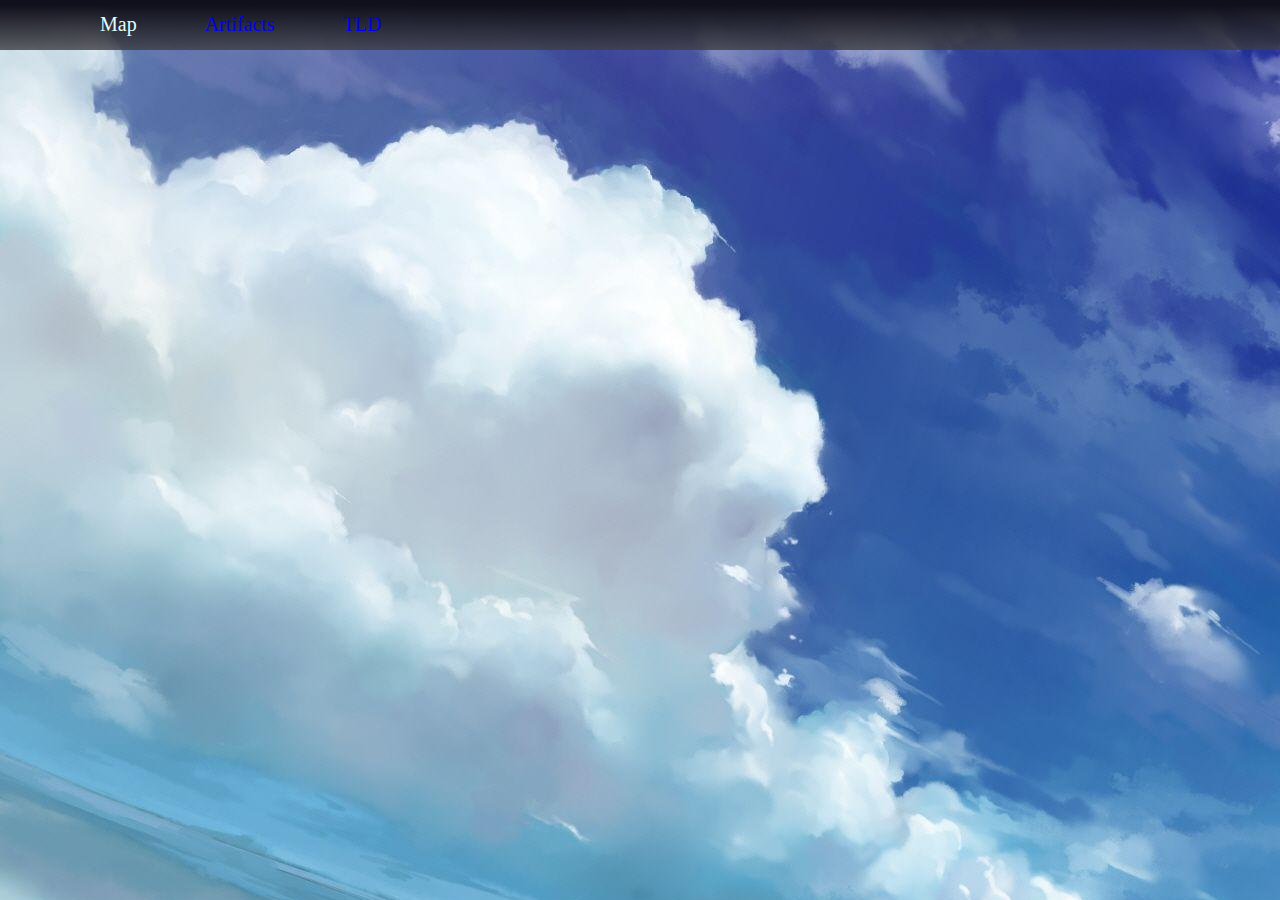
<file: index.html>
<!DOCTYPE html>
<html lang="es">
  <head>
    <meta charset="UTF-8" />
    <meta http-equiv="X-UA-Compatible" content="IE=edge" />
    <meta name="viewport" content="width=device-width, initial-scale=1.0" />
    <link rel="stylesheet" href="./style.css" />
    <link rel="preconnect" href="https://fonts.googleapis.com" />
    <script src="./main.js" defer type="module"></script>
    <title>The Lost Divinity</title>
  </head>
  <body>
    <header class="TopMenu">
      <ul class="TopMenuOptions">
        <li>Map</li>
        <li><a href="./Artifacts/index.html">Artifacts</a></li>
        <li><a href="index.html"> TLD </a></li>
      </ul>
    </header>
    <div class="BannerAnim" id="BannerParent">
      <canvas id="BannerCanvas" width="600px" height="200px"></canvas>
      <h1>The lost Divinity</h1>
    </div>
    <p class="Quote" id="Quote">
      Legends remain victorious in the spite of history. <i>-Ɐ</i>
    </p>
  </body>
</html>
</file>
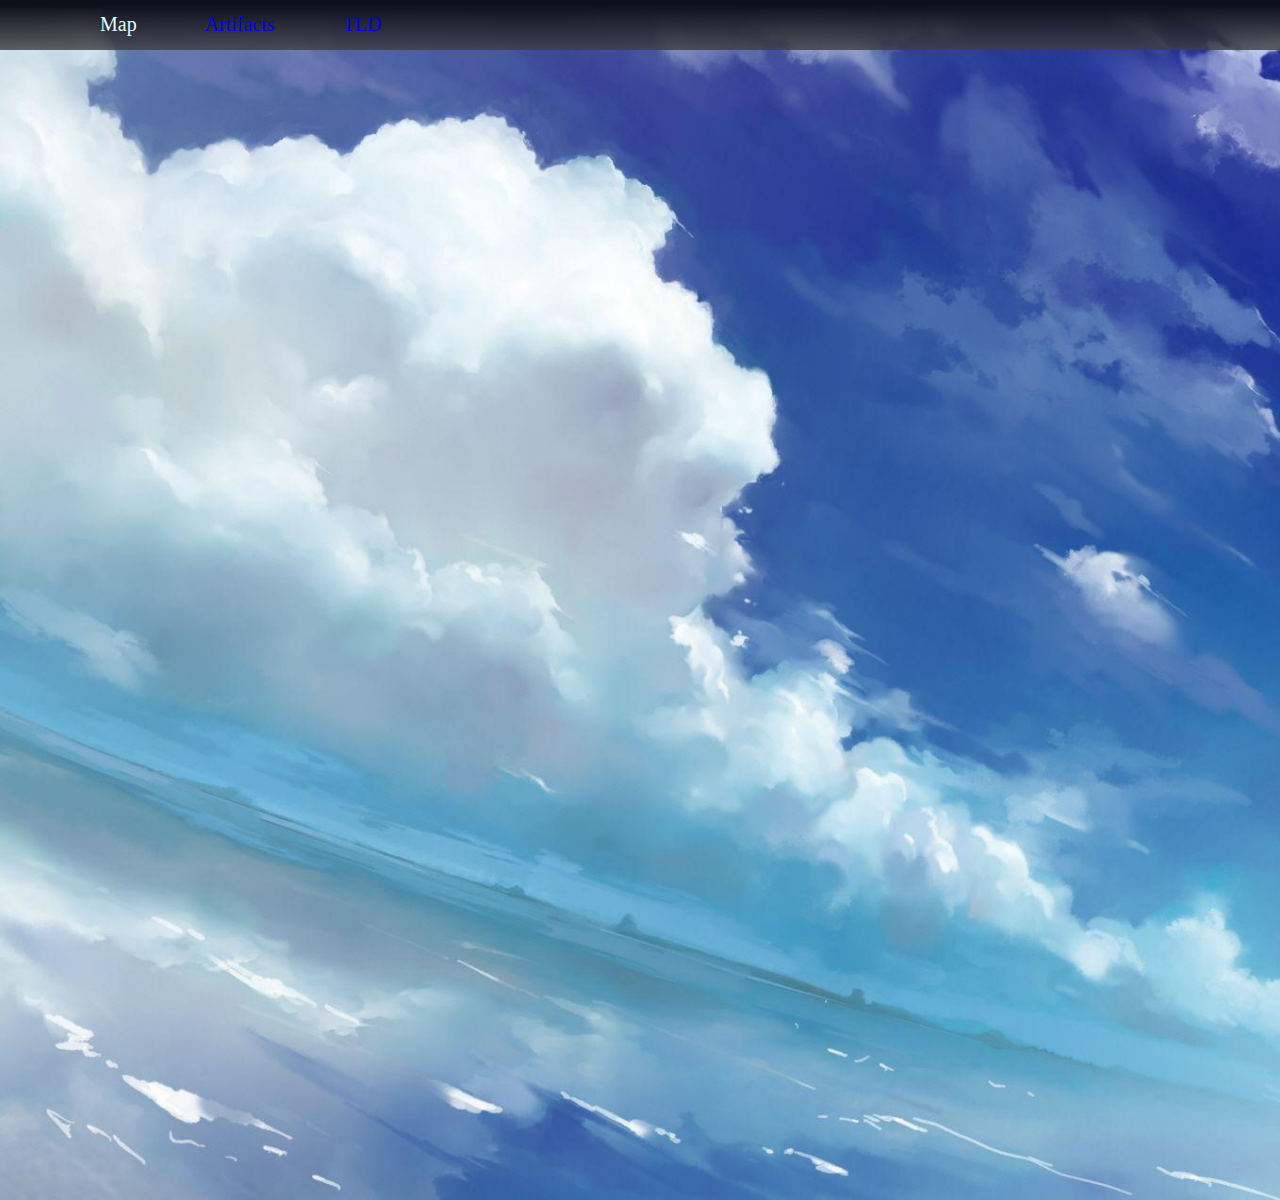
<file: Artifacts/index.html>
<!DOCTYPE html>
<html lang="es">
  <head>
    <meta charset="UTF-8" />
    <meta http-equiv="X-UA-Compatible" content="IE=edge" />
    <meta name="viewport" content="width=device-width, initial-scale=1.0" />
    <link rel="stylesheet" href="./style.css" />
    <link rel="preconnect" href="https://fonts.googleapis.com" />
    <script src="./main.js" defer></script>
    <title>The Lost Divinity</title>
  </head>
  <body>
    <header class="TopMenu">
      <ul class="TopMenuOptions">
        <li>Map</li>
        <li><a href="./index.html">Artifacts</a></li>
        <li><a href="../index.html">TLD</a></li>
      </ul>
    </header>

    <div class="container">
      <div class="card OceanOmenCard">
        <canvas class="decocanv" width="350px" height="550px"></canvas>
        <p class="cardTitle">Ocean's Omen</p>
        <p class="cardDescription">
          This weapon carries the entire force of the Ocean and it grows with
          its wielder. The more in tune the wielder is with the ocean then
          easier is to canalyze its power.
        </p>
        <a href="./Ocean's Omen/index.html" class="cardLink">More</a>
      </div>

      <div class="card CrownOfMemoriesCard">
        <canvas class="decocanv" width="350px" height="550px"></canvas>
        <p class="cardTitle">Crown of Memories</p>
        <p class="cardDescription">
          The crown of memories is a very cryptic artifact. Nobody knows where
          it comes from or how it was generated. It seems to carry the power to
          handle the true chaos nature comes with.
        </p>
        <a href="./Crown of Memories/index.html" class="cardLink">More</a>
      </div>

      <div class="card">
        <canvas class="decocanv" width="350px" height="550px"></canvas>
        <p class="cardTitle">Beast's Soul</p>
        <p class="cardDescription">
          Forged by one of the descendants of the goddess Iridia it seem to be a
          weapon capable of adaptation and versatilty. It's said to carry the
          souls of the beast that are slayed with its blade.
        </p>
        <a href="./Crown of Memories/index.html" class="cardLink">More</a>
      </div>

      <div class="card">
        <canvas class="decocanv" width="350px" height="550px"></canvas>
        <p class="cardTitle">Iridian Rifle</p>
        <p class="cardDescription">
          Forged by one of the descendants of the goddess Iridia it seem to
          carry the power to adapt and overcome. It seem that this technology
          can evolve as if it were a living organism.
        </p>
        <a href="./Crown of Memories/index.html" class="cardLink">More</a>
      </div>

      <div class="card">
        <canvas class="decocanv" width="350px" height="550px"></canvas>
        <p class="cardTitle">Veil of Constelations</p>
        <p class="cardDescription">
          A cloth made from what seems to be the fabric of Space. The result of
          the old art of Star weaving. It seems to carry the power of the Stars
          within the fabric itself.
        </p>
        <a href="./Crown of Memories/index.html" class="cardLink">More</a>
      </div>
      <div class="card">
        <canvas class="decocanv" width="350px" height="550px"></canvas>
        <p class="cardTitle">Stopwatch of Areth</p>
        <p class="cardDescription">
          A simple Stopwatch that seems to be non functional. It is said that comes from Areth itself those who carry it seem to get a hold of time deep beyond understanding
        </p>
        <a href="./Crown of Memories/index.html" class="cardLink">More</a>
      </div>
      <div class="card">
        <canvas class="decocanv" width="350px" height="550px"></canvas>
        <p class="cardTitle">Tome of the Sands</p>
        <p class="cardDescription">
         A crumbling tome made out of sand. It is said the the stories in this tome are deeply related to the forgotten god of Val'HaZaak and its realm over life and death.
        </p>
        <a href="./Crown of Memories/index.html" class="cardLink">More</a>
      </div>
      <div class="card">
        <canvas class="decocanv" width="350px" height="550px"></canvas>
        <p class="cardTitle">Soul of Mechonis</p>
        <p class="cardDescription">
         Thos who carry it soul seems to be able to transmute into unspeakable things. It is unknown where does this comes from. Rumors say that the Empress is the only one who truly knows.
        </p>
        <a href="./Crown of Memories/index.html" class="cardLink">More</a>
      </div>
    </div>
  </body>
</html>
</file>
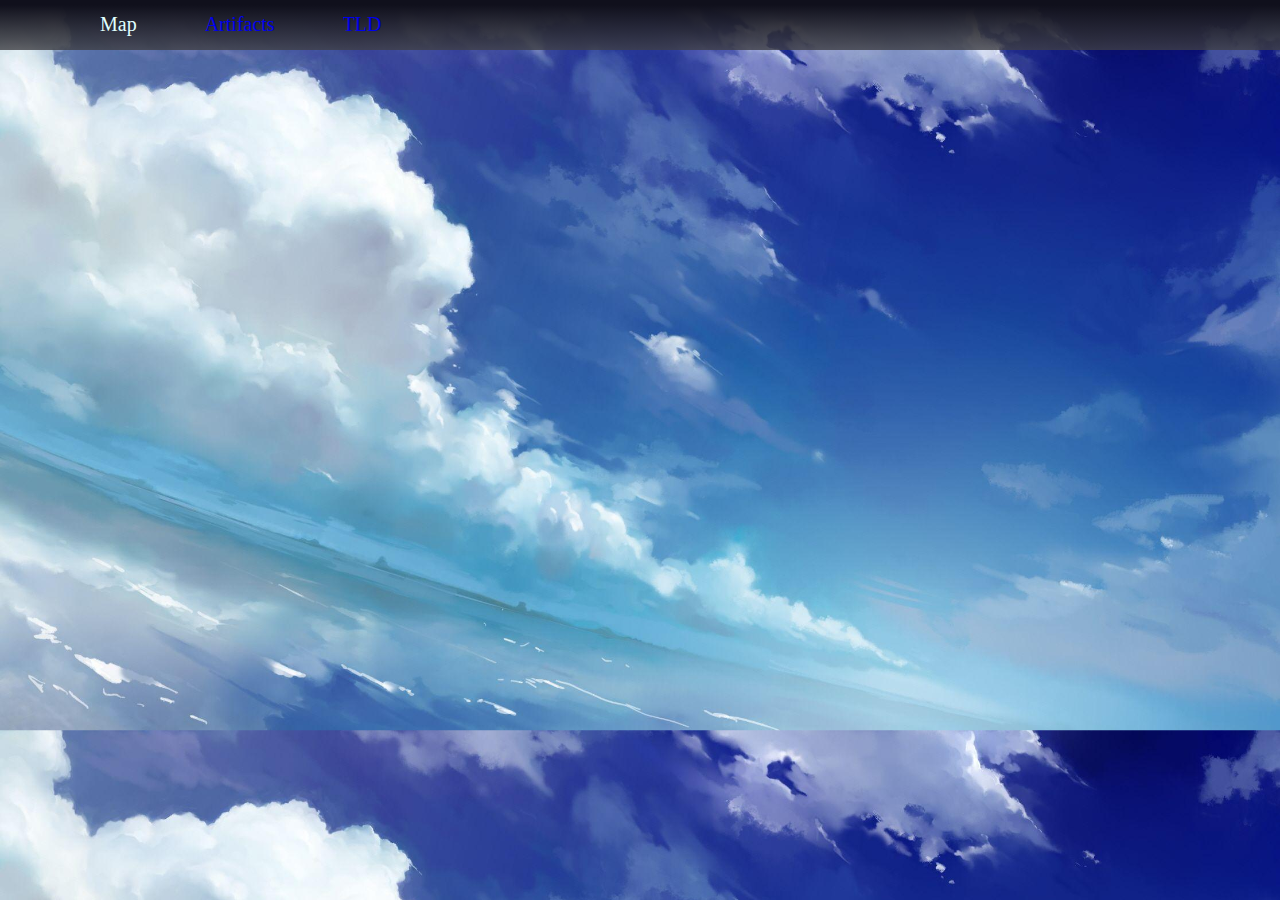
<file: DailyHunt/index.html>
<!DOCTYPE html>
<html lang="es">
  <head>
    <meta charset="UTF-8" />
    <meta http-equiv="X-UA-Compatible" content="IE=edge" />
    <meta name="viewport" content="width=device-width, initial-scale=1.0" />
    <link rel="stylesheet" href="./style.css" />
    <link rel="preconnect" href="https://fonts.googleapis.com" />
    <script src="./main.js" defer type="module"></script>
    <title>The Lost Divinity</title>
  </head>
  <body>
    <header class="TopMenu">
      <ul class="TopMenuOptions">
        <li>Map</li>
        <li><a href="./index.html">Artifacts</a></li>
        <li><a href="../index.html">TLD</a></li>
      </ul>
    </header>

    <div class="container">

    </div>
  </body>
</html>
</file>
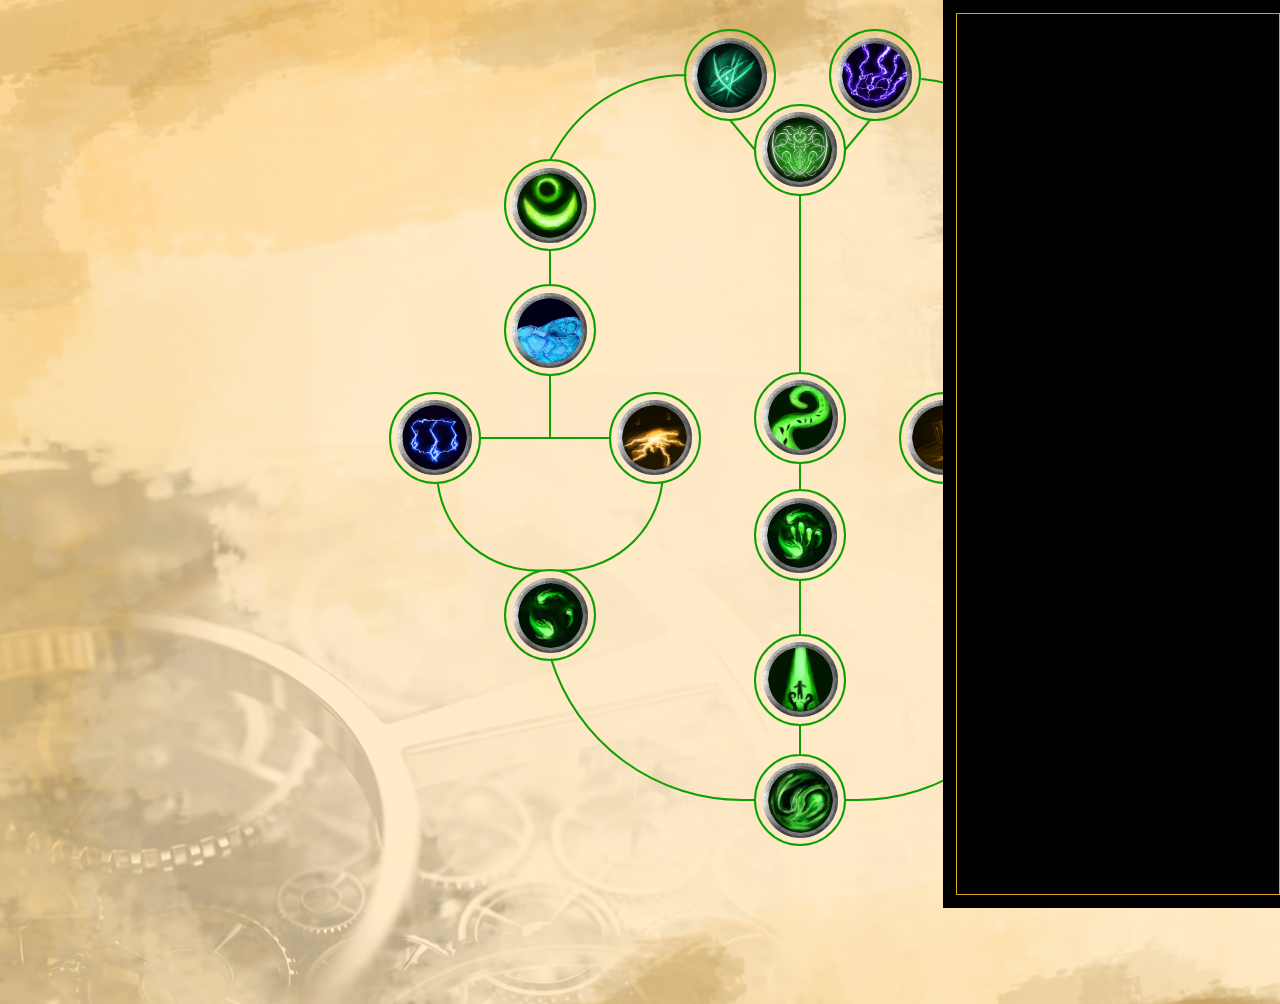
<file: Artifacts/Crown of Memories/index.html>
<!DOCTYPE html>
<html lang="en">
  <head>
    <meta charset="UTF-8" />
    <meta http-equiv="X-UA-Compatible" content="IE=edge" />
    <meta name="viewport" content="width=device-width, initial-scale=1.0" />
    <link rel="stylesheet" href="./main.css" />
    <script src="./main.js" defer type="module"></script>
    <title>Crown of Memories</title>
  </head>
  <body>
    <div class="Wrapper">
      <div class="MainContent">
        <canvas id="myCanvas" width="1600px" height="1000px" min-height="1000px"> </canvas>
        <button class="SkillButton" id="NaturesEcho"></button>
        <button class="SkillButton" id="CallOfNature"></button>
        <button class="SkillButton" id="AirPressure"></button>
        <button class="SkillButton" id="Disruption"></button>
        <button class="SkillButton" id="DivineSaber"></button>
        <button class="SkillButton" id="EarthSurge"></button>
        <button class="SkillButton" id="ElectricSeal"></button>
        <button class="SkillButton" id="GuardianCircle"></button>
        <button class="SkillButton" id="IcePrison"></button>
        <button class="SkillButton" id="LapidisStele"></button>
        <button class="SkillButton" id="Moonfall"></button>
        <button class="SkillButton" id="NaturesChaos"></button>
        <button class="SkillButton" id="NaturesEquinox"></button>
        <button class="SkillButton" id="NaturesOrder"></button>
        <button class="SkillButton" id="NaturesChosen"></button>
        <button class="SkillButton" id="NaturesFavor"></button>
        <button class="SkillButton" id="OdeToTheWind"></button>
      </div>
      <div class="SideBar">
        <p class="SpellTitle AnimBase FadeIn">Crown of Memories</p>
        <img class="SpellImage AnimBase FadeIn" src="./assets/NatureEchoes.png" alt="Nature's Echoes">
        <p class="SpellText AnimBase FadeIn" id="SpellSchool"></p>
        <p class="SpellText AnimBase FadeIn" id="SpellCast"></P>
        <p class="SpellText AnimBase FadeIn" id="SpellRange"></p>
        <p class="SpellText AnimBase FadeIn" id="SpellComponent"></p>
        <p class="SpellText AnimBase FadeIn" id="SpellDuration"></p>
        <p class="SpellText AnimBase FadeIn" id="SpellDescription">The crown of memories is a very cryptic artifact. Nobody knows where it comes from or how it was generated. It is told in myths and legends that is a power bestowed by the mother nature. It seems to carry the memories of their avatar along with the power to handle the true chaos nature comes with.Not even the greatest scholars from Eleutheria know why or how this is power is bestowed upon mortals. It is believed that the crown carries the memory of nature itself.</p>
        <p class="SpellText AnimBase FadeIn" id="SpellPoints"></p>
        <p class="SpellText AnimBase FadeIn" id="SpellRequirement"></p>
        <p class="BackLink AnimBase FadeIn"><a href="../../index.html">TLD</a></p>
      </div>
    </div>
  </body>
</html>
</file>
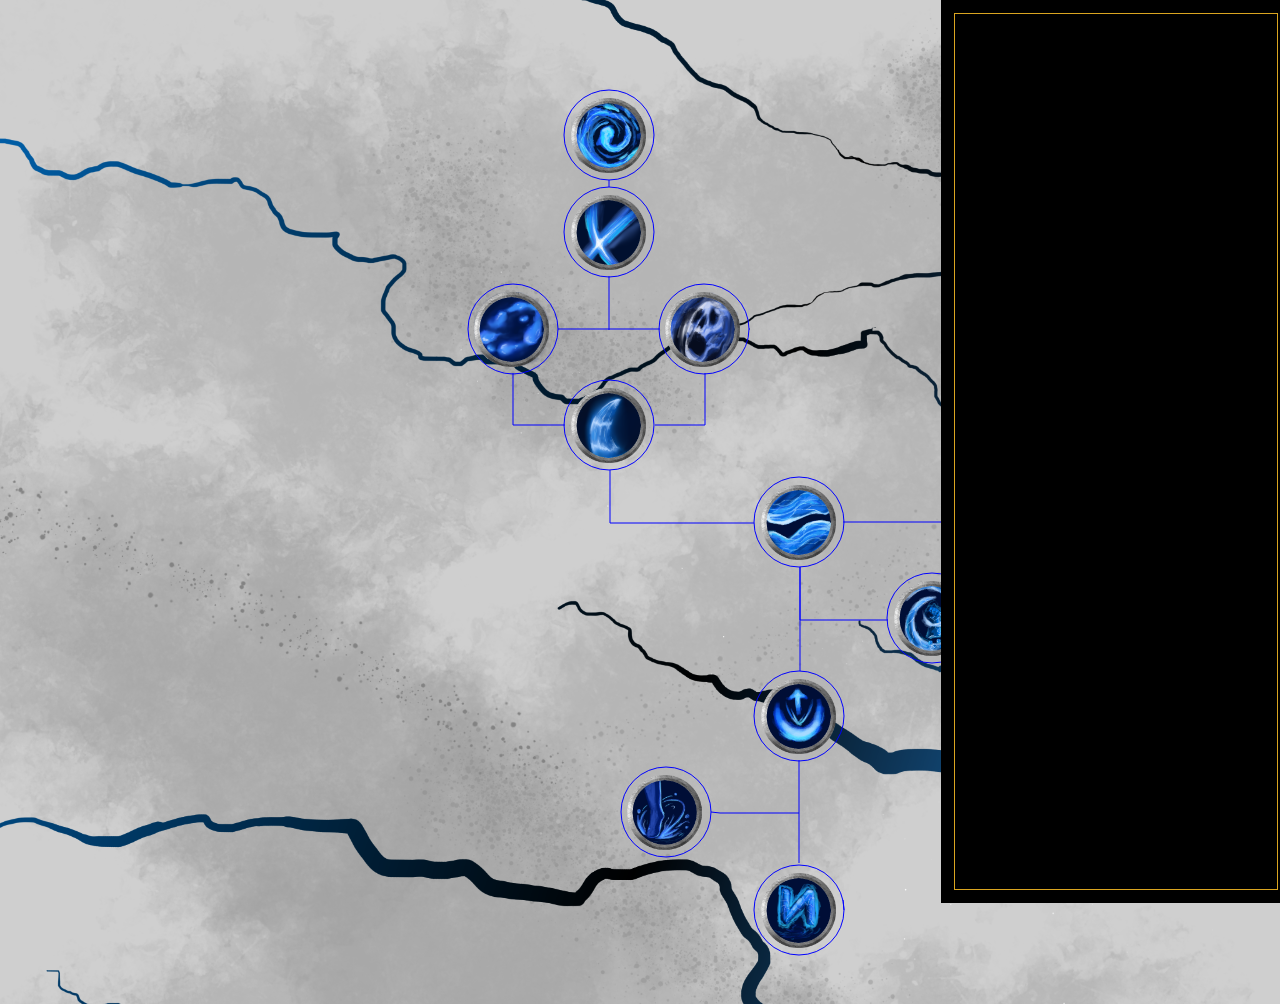
<file: Artifacts/Ocean's Omen/index.html>
<!DOCTYPE html>
<html lang="en">
  <head>
    <meta charset="UTF-8" />
    <meta http-equiv="X-UA-Compatible" content="IE=edge" />
    <meta name="viewport" content="width=device-width, initial-scale=1.0" />
    <link rel="stylesheet" href="./main.css" />
    <script src="./main.js" defer type="module"></script>
    <title>Ocean's Omen</title>
  </head>
  <body>
    <div class="Wrapper">
      <div class="MainContent">
        <canvas id="myCanvas" width="1200px" height="1000px" min-height="1000px"> </canvas>
        <button class="SkillButton" id="FlowOfWater"></button>
        <button class="SkillButton" id="WaterSoul"></button>
        <button class="SkillButton" id="ZelialBlessing"></button>
        <button class="SkillButton" id="WaterSelf"></button>
        <button class="SkillButton" id="WaterTerrain"></button>
        <button class="SkillButton" id="AquaJet"></button>
        <button class="SkillButton" id="Hyponatremia"></button>
        <button class="SkillButton" id="Dissecation"></button>
        <button class="SkillButton" id="WaterRend"></button>
        <button class="SkillButton" id="PonderousDownpour"></button>
        <button class="SkillButton" id="WaterFilm"></button>
        <button class="SkillButton" id="WaterArmor"></button>
        <button class="SkillButton" id="SteamScreen"></button>
        <button class="SkillButton" id="WaterDome"></button>
      </div>
      <div class="SideBar">
        <p class="SpellTitle AnimBase FadeIn">Ocean's Omen</p>
        <img class="SpellImage AnimBase FadeIn" src="./assets/FlowOfWater.png" alt="Flow of Water Icon">
        <p class="SpellText AnimBase FadeIn" id="SpellSchool"></p>
        <p class="SpellText AnimBase FadeIn" id="SpellCast"></P>
        <p class="SpellText AnimBase FadeIn" id="SpellRange"></p>
        <p class="SpellText AnimBase FadeIn" id="SpellComponent"></p>
        <p class="SpellText AnimBase FadeIn" id="SpellDuration"></p>
        <p class="SpellText AnimBase FadeIn" id="SpellDescription">The Ocean's Omen is a legendary weapon carried by the founder of Zenakk. It is told that this weapon is shapeless and it's form is born from the tides of the weapon holder. This weapon carries the entire force of the Ocean and it grows with its wielder. The more in tune the wielder is with the ocean then easier is to canalyze its power. When one becomes one with the waves then the true power of this weapon is unlocked.</p>
        <p class="SpellText AnimBase FadeIn" id="SpellPoints"></p>
        <p class="SpellText AnimBase FadeIn" id="SpellRequirement"></p>
        <p class="BackLink AnimBase FadeIn"><a href="../../index.html">TLD</a></p>
      </div>
    </div>
  </body>
</html>
</file>
<file: style.css>
* {
  margin: 0 auto;
  padding: 0px;
}

html {
  overflow-x: hidden;
}

body {
  margin: 0px;
  padding: 0px;
  background-image: url("./Assets/Background.jpg");
  background-size: auto;
}
.TopMenu {
  margin: 0 auto;
  background-image: linear-gradient(
    180deg,
    rgba(16, 16, 28, 1) 10%,
    rgba(63, 63, 68, 0.8) 100%
  );
  height: 50px;
}

.TopMenuOptions {
  margin: 0 auto;
  position: relative;
  top: 25%;
  left: 100px;
}

.TopMenuOptions li {
  margin: 0 auto;
  color: lightcyan;
  text-align: center;
  font-size: 20px;
  display: inline-block;
  margin-right: 5%;
}

.TopMenuOptions a {
  text-decoration: none;
}

.TopMenuOptions a:visited {
  color: lightcyan;
}

.BannerAnim {
  margin: 0 auto;
  width: 600px;
  height: 200px;
  background-color: rgba(0, 0, 0, 0.6);
  position: relative;
  top: 200px;
  border-radius: 10px;
  border: 3px solid goldenrod;
  animation: BannerFadeIn 3s ease forwards;
  opacity: 0%;
}
.Banner {
  margin: 0 auto;
  width: 600px;
  height: 200px;
  background-color: rgba(0, 0, 0, 0.6);
  position: relative;
  top: 200px;
  border-radius: 10px;
  border: 3px solid goldenrod;
}

h1 {
  position: absolute;
  top: 30%;
  left: 20%;
  font-family: Cambria, Cochin, Georgia, Times, "Times New Roman", serif;
  font-size: 48px;
  color: white;
  margin: 0px;
}

.QuoteA {
  margin: 0 auto;
  width: 800px;
  color: white;
  font-size: 24px;
  position: relative;
  top: 250px;
  text-align: center;
  opacity: 0%;
  animation: BannerFadeIn 3s ease 2.5s forwards;
}
.Quote {
  margin: 0 auto;
  width: 800px;
  color: white;
  font-size: 24px;
  position: relative;
  top: 250px;
  text-align: center;
  opacity: 100%;
}

@media screen and (max-width: 1000px) {
  .Banner,
  .BannerAnim {
    scale: 50%;
    left: -25%;
  }

  .Quote,
  .QuoteA {
    width: 400px;
    top: 150px;
    scale: 60%;
  }

  .TopMenuOptions {
    left: 25px;
  }
}
/*
================
ANIMATION BLOCK
================
*/

@keyframes BannerFadeIn {
  from {
    opacity: 0%;
    transform: translateY(100px);
  }

  to {
    opacity: 100%;
    transform: translateY(0px);
  }
}
</file>
<file: Artifacts/style.css>
::-webkit-scrollbar {
  display: none;
}

* {
  margin: auto 0;
  overflow-x: hidden;
}

html {
  margin: 0px;
  padding: 0px;
  overflow-x: hidden;
}

body {
  margin: 0px;
  padding: 0px;
  background-image: url("../Assets/Background.jpg");
  background-size: cover;
}

.TopMenu {
  margin: 0 auto;
  background-image: linear-gradient(
    180deg,
    rgba(16, 16, 28, 1) 10%,
    rgba(63, 63, 68, 0.8) 100%
  );
  height: 50px;
}

.TopMenuOptions {
  margin: 0 auto;
  position: relative;
  top: 25%;
  padding: 0px;
  left: 100px;
}

.TopMenuOptions li {
  margin: 0 auto;
  color: lightcyan;
  text-align: center;
  font-size: 20px;
  display: inline-block;
  margin-right: 5%;
}

.TopMenuOptions a {
  text-decoration: none;
}

.TopMenuOptions a:visited {
  color: lightcyan;
}

.container {
  display: grid;
  height: auto;
  grid-template-columns: repeat(4, 0.5fr);
  grid-gap: 10px;
  grid-auto-rows: 300px, auto;
  margin: 0% 10%;
}

.card {
  margin: 10px;
  width: 350px;
  height: 550px;
  max-width: 400px;
  max-height: 550px;
  background-color: white;
  background-image: url(https://via.placeholder.com/350);
  background-size: 350px 300px;
  background-repeat: no-repeat;
  animation: ArtifactFadeIn 1s ease forwards;
  opacity: 0%;
  border-radius: 5%;
}

.cardDescription,
.cardTitle {
  position: relative;
  top: 60%;
  margin: 5%;
  text-align: justify;
}

.cardTitle {
  font-size: 24px;
}

.cardLink {
  background-color: goldenrod;
  padding: 10px 25px;
  color: white;
  text-decoration: none;
  border-radius: 10px;
  position: relative;
  top: 65%;
  left: 60%;
}

.CrownOfMemoriesCard {
  background-image: url(./Assets/CrownBg.PNG);
}

.OceanOmenCard {
  background-image: url(./Assets/OceanBg.PNG);
}
.decocanv {
  position: absolute;
  z-index: -1;
}

@media screen and (max-width: 1000px) {
  * {
    margin: 0 auto;
    overflow-x: hidden;
  }

  .container {
    display: grid;
    width: 100%;
    margin: 2.5%;
    height: auto;
    grid-template-columns: 1fr;
    grid-gap: 10px;
    grid-auto-rows: 300px, auto;
  }

  .cardLink {
    top: 60%;
    left: 55%;
  }

  .TopMenuOptions {
    left: 25px;
  }
}

@media screen and (max-width: 1000px) and (orientation: landscape) {
  .container {
    margin: 1%;
    grid-template-columns: repeat(2, 1fr);
  }
}
/*
================
ANIMATION BLOCK
================
*/

@keyframes ArtifactFadeIn {
  from {
    opacity: 0%;
    transform: translateX(-100px);
  }

  to {
    opacity: 100%;
    transform: translateX(0px);
  }
}

/* Custom Delays */

.card:nth-child(1) {
  animation-delay: 0.4s;
}
.card:nth-child(2) {
  animation-delay: 0.8s;
}
.card:nth-child(3) {
  animation-delay: 1.2s;
}
.card:nth-child(4) {
  animation-delay: 1.6s;
}
.card:nth-child(5) {
  animation-delay: 2s;
}
.card:nth-child(6) {
  animation-delay: 2.4s;
}
.card:nth-child(7) {
  animation-delay: 2.8s;
}
.card:nth-child(8) {
  animation-delay: 3.2s;
}
</file>
<file: DailyHunt/style.css>
::-webkit-scrollbar {
    display: none;
  }
  
  * {
    margin: auto 0;
    overflow-x: hidden;
  }
  
  html {
    margin: 0px;
    padding: 0px;
    overflow-x: hidden;
  }
  
  body {
    margin: 0px;
    padding: 0px;
    background-image: url("../Assets/Background.jpg");
    background-size: cover;
  }
  
  .TopMenu {
    margin: 0 auto;
    background-image: linear-gradient(
      180deg,
      rgba(16, 16, 28, 1) 10%,
      rgba(63, 63, 68, 0.8) 100%
    );
    height: 50px;
  }
  
  .TopMenuOptions {
    margin: 0 auto;
    position: relative;
    top: 25%;
    padding: 0px;
    left: 100px;
  }
  
  .TopMenuOptions li {
    margin: 0 auto;
    color: lightcyan;
    text-align: center;
    font-size: 20px;
    display: inline-block;
    margin-right: 5%;
  }
  
  .TopMenuOptions a {
    text-decoration: none;
  }
  
  .TopMenuOptions a:visited {
    color: lightcyan;
  }
  
  .container {
    display: grid;
    height: auto;
    grid-template-columns: repeat(3, 0.5fr);
    grid-gap: 10px;
    grid-auto-rows: 300px, auto;
    margin: 0% 10%;
  }
  
  .card {
    margin: 10px;
    width: 350px;
    height: 550px;
    max-width: 400px;
    max-height: 550px;
    background-color: rgba(16, 16, 28, 0.93);
    color: white;
    background-image: url(https://via.placeholder.com/200);
    background-size: 350px 300px;
    background-repeat: no-repeat;
    animation: ArtifactFadeIn 1s ease forwards;
    opacity: 0%;
    border-radius: 5%;
  }
  
  .cardDescription,
  .cardTitle {
    position: relative;
    top: 60%;
    margin: 5%;
    text-align: justify;
  }
  
  .cardTitle {
    font-size: 24px;
  }
  
  .cardLink {
    background-color: goldenrod;
    padding: 10px 25px;
    color: white;
    text-decoration: none;
    border-radius: 10px;
    position: relative;
    top: 65%;
    left: 60%;
  }
  
  .decocanv {
    position: absolute;
    z-index: -1;
  }
  
  @media screen and (max-width: 1000px) {
    * {
      margin: 0 auto;
      overflow-x: hidden;
    }
  
    .container {
      display: grid;
      width: 100%;
      margin: 2.5%;
      height: auto;
      grid-template-columns: 1fr;
      grid-gap: 10px;
      grid-auto-rows: 300px, auto;
    }
  
    .cardLink {
      top: 60%;
      left: 55%;
    }
  
    .TopMenuOptions {
      left: 25px;
    }
  }
  
  @media screen and (max-width: 1000px) and (orientation: landscape) {
    .container {
      margin: 1%;
      grid-template-columns: repeat(2, 1fr);
    }
  }
  /*
  ================
  ANIMATION BLOCK
  ================
  */
  
  @keyframes ArtifactFadeIn {
    from {
      opacity: 0%;
      transform: translateX(-100px);
    }
  
    to {
      opacity: 100%;
      transform: translateX(0px);
    }
  }
  
  /* Custom Delays */
  
  .card:nth-child(1) {
    animation-delay: 0.4s;
  }
  .card:nth-child(2) {
    animation-delay: 0.8s;
  }
  .card:nth-child(3) {
    animation-delay: 1.2s;
  }
</file>
<file: Artifacts/Crown of Memories/main.css>
* {
    margin: 0 auto;
    padding: 0px;
  }
  
  ::-webkit-scrollbar{
    display: none;
  }
  html, body {
    overflow: hidden;
  }
  
  .phi{
    margin-top: 15px;
  }

  body {
    margin: 0 auto;
    background-image: url(./assets/bg.png);
    background-size: auto;
    background-repeat: no-repeat;
    color: white;
  }
  
  .Wrapper {
    width: auto;
    height: auto;
  }
  
  .SideBar {
    width: 25%;
    height: 97.5%;
    position: absolute;
    top: 0%;
    left: 73.7%;
    background-color: black;
    outline: 1.5px solid goldenrod;
    outline-offset: -14px;
    overflow-y: scroll;
    border: 15px solid black;
  }
  
  .SpellImage {
    width: 75px;
    height: 75px;
    position: relative;
    left: 70%;
  }
  
  .SpellTitle  {
    font-size: 32px;
    position: relative;
    left: -2.5%;
    top: 2.5%;
    width: 80%;
  }
  
  .SpellText {
    position: relative;
    left: 0%;
    width: 85%;
    height: auto;
    text-align: justify;
    font-size: 16px;
    padding: 15px 0px;
  }
  
  .SkillButton{
    width: 75px;
    height: 75px;
    background-color: rgba(0, 0, 0, 0);
    background-image: url(./assets/CallofNature.png);
    background-size: contain;
    border: 0px solid black;
    position: absolute;
    left: 0px;
    top: 0px;
  }
  
  #NaturesEcho{
    background-image: url(./assets/NatureEchoes.png);
    position: absolute;
    left: 763px;
    top: 763px;
  }
  
  #CallOfNature{
    background-image: url(./assets/CallofNature.png);
    position: absolute;
    left: 762px;
    top: 112px;
  }
  
  #AirPressure{
    background-image: url(./assets/AirPressure.png);
    position: absolute;
    left: 1012px;
    top: 292px;
  }
  
  #Disruption{
    background-image: url(./assets/Disruption.png);
    position: absolute;
    top: 168px;
    left: 1012px;
  }

  #DivineSaber{
    background-image: url(./assets/DivineSaber.png);
    position: absolute;
    left: 837px;
    top: 38px;
  }

  #EarthSurge{
    background-image: url(./assets/EarthSurge.png);
    position: absolute;
    top: 400px;
    left: 617px;
  }

  #ElectricSeal{
    background-image: url(./assets/ElectricSeal.png);
    position: absolute;
    top: 400px;
    left: 397px;
  }

  #GuardianCircle{
    background-image: url(./assets/GuardianCircle.png);
    position: absolute;
    top: 403px;
    left: 1112px;

  }

  #IcePrison{
    background-image: url(./assets/IcePrison.png);
    position: absolute;
    top: 293px;
    left: 512px;
  }
  
  #LapidisStele{
    background-image: url(./assets/LapidisStele.png);
    position: absolute;
    top: 400px;
    left: 907px;
  }

  #Moonfall{
    background-image: url(./assets/Moonfall.png);
    position: absolute;
    top: 168px;
    left: 512px;
  }

  #NaturesChaos{
    background-image: url(./assets/NaturesChaos.png);
    position: absolute;
    top: 578px;
    left: 513px;
  }

  #NaturesEquinox{
    background-image: url(./assets/NatureEquinox.png);
    position: absolute;
    top: 498px;
    left: 762px;
  }
  
  #NaturesOrder{
    background-image: url(./assets/NatureOrder.png);
    position: absolute;
    top: 578px;
    left: 1013px;
  }

  #NaturesChosen{
    background-image: url(./assets/NaturesChosen.png);
    position: absolute;
    top: 642px;
    left: 763px;
  }

  #NaturesFavor{
    background-image: url(./assets/NaturesFavor.png);
    position: absolute;
    top: 380px;
    left: 763px;
  }

  #OdeToTheWind{
    background-image: url(./assets/OdeToTheWind.png);
    position: absolute;
    top: 38px;
    left: 692px;
  }

  .SkillButton:nth-child(3){
    left: calc(75px * 2)
  }
  .SkillButton:nth-child(4){
    left: calc(75px * 3)
  }
  .SkillButton:nth-child(5){
    left: calc(75px * 4)
  }
  .SkillButton:nth-child(6){
    left: calc(75px * 5)
  }
  .SkillButton:nth-child(7){
    left: calc(75px * 6)
  }
  .SkillButton:nth-child(8){
    left: calc(75px * 7)
  }
  .SkillButton:nth-child(9){
    left: calc(75px * 8)
  }
  .SkillButton:nth-child(10){
    left: calc(75px * 9)
  }
  .SkillButton:nth-child(11){
    left: calc(75px * 10)
  }
  .SkillButton:nth-child(12){
    left: calc(75px * 11)
  }
  .SkillButton:nth-child(13){
    left: calc(75px * 12)
  }
  .SkillButton:nth-child(14){
    left: calc(75px * 13)
  }
  .SkillButton:nth-child(15){
    left: calc(75px * 14)
  }
  .SkillButton:nth-child(16){
    left: calc(75px * 15)
  }
  .SkillButton:nth-child(17){
    left: calc(75px * 16)
  }
  .SkillButton:nth-child(18){
    left: calc(75px * 17)
  }
  li {
    padding: 10px 0px;
  }
  
  .SkillButton:hover{
    filter: brightness(1.3);
  }
  
  .SkillButton:active{
    filter: brightness(0.7);
  }
  
  .BackLink {
    text-decoration: none;
    color: white;
    background-color: goldenrod;
    width: 10%; 
    padding: 10px 25px;
    border-radius: 10px;
    text-align: center;
    position:relative;
    top: 0%;
    margin-bottom: 30px;
    left: -33%;
  }
  
  a {
    color: white;
    text-decoration: none;
  }
  
  b {
    color: goldenrod;
  }

  a:visited{
    color: white;
  }
  
  .BackLink:hover{
    background-color: rgb(176, 136, 34);
  }
  @media screen and (max-width: 1000px){
  
    body, html {
      overflow-x: hidden;
      overflow-y: scroll;
    }
  
    .SideBar {
      margin: 0 auto;
      width: 93%;
      position: absolute;
      display: fixed;
      overflow-x: hidden;
      height: 100%;
      top: 80%;
      left: 0%;
      border: 14px solid black
    }
  
   .MainContent {
    scale: 45%;
    position: relative;
    left: -68%;
    top: -200px;
   }
  
   .SpellImage {
    width: 75px;
    height: 75px;
    position: relative;
    left: 75%;
    top: 0%;
    display: inline-bl;
  }
  
  .SpellTitle  {
    font-size: 32px;
    position: relative;
    left: -2.5%;
    top: 2.5%;
  }
  
  .SpellText {
    position: relative;
    left: 0%;
    width: 85%;
    height: auto;
    text-align: justify;
    font-size: 16px;
    padding: 15px 0px;
  }
  .SkillButton {
    width: 75px;
    height: 75px;
    background-color: rgba(0, 0, 0, 0);
    background-image: url(./assets/FlowOfWater.png);
    background-size: contain;
    border: 0px solid black;
    position: relative;
    left: 761px;
    top: -520px;
  }

  .BackLink {
    top: -10px;
    left: -30%;
  }
  
  }
  
  @media screen and (max-width: 1000px) and (orientation: landscape) {
    body, html {
      overflow-x: hidden;
      overflow-y: scroll;
    }
  
    .Wrapper{
      height: auto;
    }
    
    .MainContent {
      scale: 50%;
      position: relative;
      left: 0%;
      top: -150px;
      max-height: 600px;
     }
     .SideBar {
      width: 40%;
      position: absolute;
      overflow-x: hidden;
      height: 200%;
      left: 0%;
      top: 0%;
    }
    .BackLink {
      top: -10px;
      left: -30%;
    }
  }

.tg  {
    border-collapse:collapse;
    border-spacing:0;
    margin: 40px 0px;
}

.tgg {
  width: 100%;
}
.tg td{
    width: auto;
    border-color:black;
    border-style:solid;
    border-width:1px;
    font-family:Arial, sans-serif;
    font-size:14px;
    overflow:hidden;
    padding:10px 5px;
    word-break:normal;}

.tg th{
    border-color:black;
    border-style:solid;
    border-width:1px;
    font-family:Arial, sans-serif;
    font-size:14px;
    font-weight:normal;
    overflow:hidden;
    padding:10px 5px;
    word-break:normal;
}

.tg .tg-18eh{
    border-color:#000000;
    font-weight:bold;
    text-align:center;
    vertical-align:middle
}

.tg .tg-33x2{
    background-color:#c7a96e;
    border-color:#000000;
    text-align:center;
    vertical-align:middle;
    color: black;
}

.tg .tg-xwyw{
    border-color:#000000;
    text-align:center;
    vertical-align:middle
}

.mem {
  font-size: 24px;
}

.tjus{
  text-align: justify !important;
  padding: 20px !important;
}

.AnimBase{
  opacity: 0%;
}

@media screen and (max-width: 767px) {
    .tg {
        width: auto !important;
    }
    .tg col {
        width: auto !important;
    }
    .tg-wrap {
        overflow-x: auto;
        -webkit-overflow-scrolling: touch;
    }
}

.FadeIn {
  animation: FadeIn 1s ease forwards;
}

.FadeIn:nth-child(1){
  animation-delay: 0.1s;
}
.FadeIn:nth-child(2){
  animation-delay: 0.2s;
}
.FadeIn:nth-child(3){
  animation-delay: 0.3s;
}
.FadeIn:nth-child(4){
  animation-delay: 0.4s;
}
.FadeIn:nth-child(5){
  animation-delay: 0.5s;
}
.FadeIn:nth-child(6){
  animation-delay: 0.6s;
}
.FadeIn:nth-child(7){
  animation-delay: 0.7s;
}
.FadeIn:nth-child(8){
  animation-delay: 0.8s;
}
.FadeIn:nth-child(9){
  animation-delay: 0.9s;
}
.FadeIn:nth-child(10){
  animation-delay: 1s;
}
.FadeIn:nth-child(11){
  animation-delay: 1.1s;
}
/*============
  ANIMATIONS
  ============  
*/

@keyframes FadeIn {
    from{
      opacity: 0%;
      transform: translateX(-25px);
    } 
    
    to{
      opacity: 100%;
      transform: translateX(0px);
    }
}
</file>
<file: Artifacts/Ocean's Omen/main.css>
* {
  margin: 0 auto;
  padding: 0px;
}

html, body {
  overflow: hidden;
}

body {
  margin: 0 auto;
  background-image: url(./assets/bg.png);
  background-size: cover;
  color: white;
}


.Wrapper {
  width: auto;
  height: auto;
}

.SideBar {
  width: 25%;
  height: 97%;
  position: absolute;
  top: 0%;
  left: 73.5%;
  background-color: black;
  outline: 1.5px solid goldenrod;
  outline-offset: -14px;
  border: 15px solid black;
}

.SpellImage {
  width: 75px;
  height: 75px;
  position: relative;
  left: 70%;
}

.SpellTitle  {
  font-size: 32px;
  position: relative;
  left: -2.5%;
  top: 2.5%;
  width: 80%;
}

.SpellText {
  position: relative;
  left: 0%;
  width: 85%;
  height: auto;
  text-align: justify;
  font-size: 16px;
  padding: 15px 0px;
}

.SkillButton{
  width: 75px;
  height: 75px;
  background-color: rgba(0, 0, 0, 0);
  background-image: url(./assets/FlowOfWater.png);
  background-size: contain;
  border: 0px solid black;
  position: absolute;
  left: 761px;
  top: 485px;
}

#WaterSoul{
  position: absolute;
  top: 679px;
  left: 761px;
  background-image: url(./assets/WaterSoul.png);
}

#ZelialBlessing{
  position: absolute;
  top: 873px;
  left: 761px;
  background-image: url(./assets/ZelialBlessing.png);
}

#WaterSelf{
  position: absolute;
  top: 581px;
  left: 894px;
  background-image: url(./assets/WaterSelf.png);
}

#WaterTerrain {
  position:  absolute;
  top: 775px;
  left: 627px;
  background-image: url(./assets/WaterTerrain.png);
}

#AquaJet{
  position: absolute;
  background-image: url(./assets/AquaJet.png);
  top: 388px;
  left: 571px;
}

#Hyponatremia {
  position: absolute;
  background-image: url(./assets/Hyponatremia.png);
  top: 292px;
  left: 474px;
}


#Dissecation{
  position: absolute;
  background-image: url(./assets/Dissecation.png);
  top: 292px;
  left: 665px;
}

#WaterRend {
  position: absolute;
  background-image: url(./assets/WaterRend.png);
  top: 195px;
  left: 571px;
}

#PonderousDownpour {
  position: absolute;
  background-image: url(./assets/PonderousDownpour.png);
  top: 98px;
  left: 571px;
}

#WaterFilm {
  position: absolute;
  background-image: url(./assets/WaterFilm.png);
  top: 388px;
  left: 951px;
}

#WaterArmor {
  position: absolute;
  background-image: url(./assets/WaterArmor.png);
  top: 291px;
  left: 951px;
}

#SteamScreen {
  position: absolute;
  background-image: url(./assets/SteamScreen.png);
  top: 193px;
  left: 951px;
}

#WaterDome{
  position: absolute;
  background-image: url(./assets//WaterDome.png);
  top: 95px;
  left: 951px;
}

li {
  padding: 10px 0px;
}

.SkillButton:hover{
  filter: brightness(1.3);
}

.SkillButton:active{
  filter: brightness(0.7);
}

.BackLink {
  text-decoration: none;
  color: white;
  background-color: goldenrod;
  width: 10%; 
  padding: 10px 25px;
  border-radius: 10px;
  text-align: center;
  position:relative;
  top: 0%;
  margin-bottom: 30px;
  left: -33%;
}

a {
  color: white;
  text-decoration: none;
}

a:visited{
  color: white;
}

.BackLink:hover{
  background-color: rgb(176, 136, 34);
}

.AnimBase{
  opacity: 0%;
}

.FadeIn {
  animation: FadeIn 1s ease forwards;
}
@media screen and (max-width: 1000px){

  body, html {
    overflow-x: hidden;
    overflow-y: scroll;
  }

  .SideBar {
    margin: 0 auto;
    width: 93%;
    position: absolute;
    display: fixed;
    overflow-x: hidden;
    height: 100%;
    top: 80%;
    left: 0%;
    border: 14px solid black
  }

 .MainContent {
  scale: 50%;
  position: relative;
  left: -75%;
  top: -200px;
 }

 .SpellImage {
  width: 75px;
  height: 75px;
  position: relative;
  left: 75%;
  top: 0%;
  display: inline-bl;
}

.SpellTitle  {
  font-size: 32px;
  position: relative;
  left: -2.5%;
  top: 2.5%;
}

.SpellText {
  position: relative;
  left: 0%;
  width: 85%;
  height: auto;
  text-align: justify;
  font-size: 16px;
  padding: 15px 0px;
}
.SkillButton {
  width: 75px;
  height: 75px;
  background-color: rgba(0, 0, 0, 0);
  background-image: url(./assets/FlowOfWater.png);
  background-size: contain;
  border: 0px solid black;
  position: relative;
  left: 761px;
  top: -520px;
}

#WaterSoul{
  position: relative;
  top: -326px;
  left: 681px;
}

#ZelialBlessing {
  position: relative;
  top: -131px;
  left: 602px;
}

#WaterSelf{
  position: relative;
  top: -424px;
  left: 656px;
}

#WaterTerrain{
  position: relative;
  top: -230px;
  left: 311px;
}

#AquaJet {
  position: relative;
  top: -695px;
  left: 571px;
}
#Hyponatremia {
  position: relative;
  top: -791px;
  left: 395px;
}

#Dissecation{
  position: relative;
  top: -791px;
  left: 508px;
}


#WaterRend{
  position: relative;
  top: -890px;
  left: 333px;
}

#PonderousDownpour {
  position: relative;
  top: -986px;
  left: 254px;
}

#WaterFilm {
  position: relative;
  top: -774px;
  left: 952px;
}

#WaterArmor {
  position: relative;
  top: -870px;
  left: 872px;
}

#SteamScreen {
  position: relative;
  top: -970px;
  left: 792px;
}
#WaterDome{
  position: relative;
  top: -1066px;
  left: 714px;
}

.BackLink {
  top: -10px;
  left: -30%;
}

}

@media screen and (max-width: 1000px) and (orientation: landscape) {
  body, html {
    overflow-x: hidden;
    overflow-y: scroll;
  }

  .Wrapper{
    height: auto;
  }
  
  .MainContent {
    scale: 50%;
    position: relative;
    left: 0%;
    top: -150px;
    max-height: 600px;
   }
   .SideBar {
    width: 40%;
    position: absolute;
    overflow-x: hidden;
    height: 200%;
    left: 0%;
    top: 0%;
  }

  #AquaJet {
    position: relative;
    top: -616px;
    left: 175px;
  }
  #Hyponatremia {
    position: relative;
    top: -712px;
    left: 0px;
  }
  
  #Dissecation{
    position: relative;
    top: -712px;
    left: 112px;
  }
  
  
  #WaterRend{
    position: relative;
    top: -810px;
    left: -62px;
  }
  
  #PonderousDownpour {
    position: relative;
    top: -906px;
    left: -142px;
  }

  #WaterFilm {
    position: relative;
    top: -696px;
    left: 950px;
  }

  #WaterArmor {
    position: relative;
    top: -792px;
    left: 872px;
  }

  #SteamScreen {
    position: relative;
    top: -891px;
    left: 792px;
  }
  #WaterDome{
    position: relative;
    top: -987px;
    left: 713px;
  }

  .BackLink {
    top: -10px;
    left: -30%;
  }
}

.FadeIn:nth-child(1){
  animation-delay: 0.1s;
}
.FadeIn:nth-child(2){
  animation-delay: 0.2s;
}
.FadeIn:nth-child(3){
  animation-delay: 0.3s;
}
.FadeIn:nth-child(4){
  animation-delay: 0.4s;
}
.FadeIn:nth-child(5){
  animation-delay: 0.5s;
}
.FadeIn:nth-child(6){
  animation-delay: 0.6s;
}
.FadeIn:nth-child(7){
  animation-delay: 0.7s;
}
.FadeIn:nth-child(8){
  animation-delay: 0.8s;
}
.FadeIn:nth-child(9){
  animation-delay: 0.9s;
}
.FadeIn:nth-child(10){
  animation-delay: 1s;
}
.FadeIn:nth-child(11){
  animation-delay: 1.1s;
}
/*============
  ANIMATIONS
  ============  
*/

@keyframes FadeIn {
    from{
      opacity: 0%;
      transform: translateX(-25px);
    } 
    
    to{
      opacity: 100%;
      transform: translateX(0px);
    }
}
</file>
